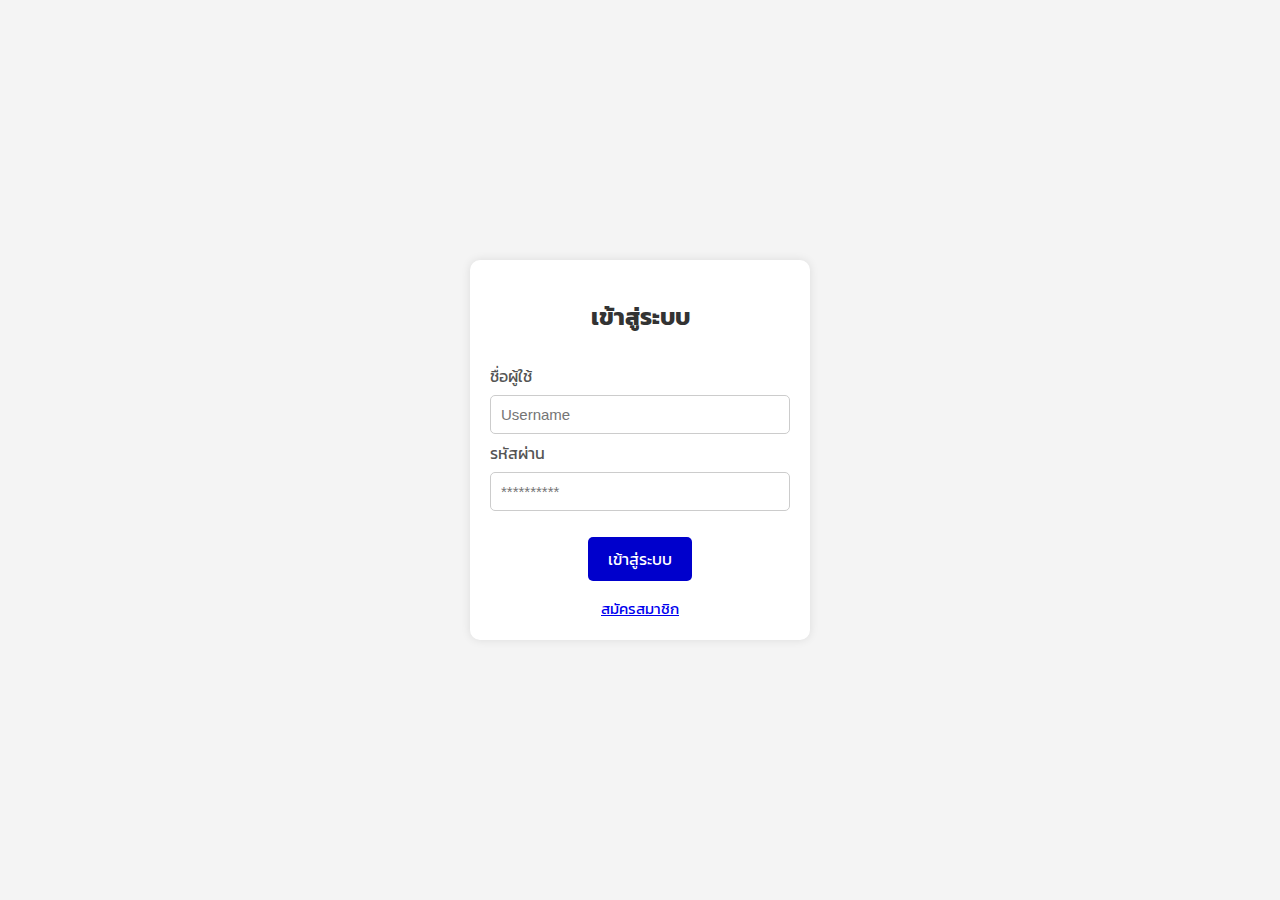
<file: index.html>
<!DOCTYPE html>
<html lang="en">
<head>
  <meta charset="UTF-8">
  <meta name="viewport" content="width=device-width, initial-scale=1.0">
  <title>Home Page</title>
  <link rel="stylesheet" href="https://fonts.googleapis.com/icon?family=Material+Icons">
  <link rel="preconnect" href="https://fonts.googleapis.com">
  <link rel="preconnect" href="https://fonts.gstatic.com" crossorigin>
  <link href="https://fonts.googleapis.com/css2?family=Kanit&display=swap" rel="stylesheet">

<style>
    body {
      font-family: 'Kanit', sans-serif;
      text-align: center;
      background-color: #f4f4f4;
      margin: 0;
      padding: 0;
      height: 100vh;
      display: flex;
      align-items: center;
      justify-content: center;
    }

    #homeContent {
      background-color: #fff;
      padding: 30px;
      border-radius: 10px;
      box-shadow: 0 0 10px rgba(0, 0, 0, 0.1);
    }

    h2 {
      color: #333;
      margin-bottom: 30px;
    }

    #username {
      color: #0000cc;
    }

    button {
      background-color: #0000cc;
      color: #fff;
      padding: 10px 20px;
      border: none;
      border-radius: 5px;
      cursor: pointer;
      font-size: 18px;
      font-family: 'Kanit', sans-serif;
      transition: background-color 0.3s ease;
      margin: 5px;
    }

  /*  button:hover {
      background-color: #45a049;
    } */


  </style>
</head>
<body>

  <div id="homeContent">
    <h2>Hello, <span id="username"></span>!</h2>
    <button onclick="logout()">Logout</button>
    <button onclick="">Read</button>
    <div id="result"></div>
  </div>

  <script>
  const userStatus = sessionStorage.getItem('userStatus');
  const showUsername = localStorage.getItem('username');
 
    if (!userStatus) {
      window.location.href = 'login.html';
    }
    
    document.getElementById('username').textContent = showUsername;
    
    async function fetchUserData() {
      try {
        const response = await fetch('https://script.google.com/macros/s/AKfycbxH-0nuAf1TfKs-LMrGS5Ky-22OTLIXQbfAVQuDuQHgyDTtcsZ5ky9VpoAMbMwI8dw57A/exec');
        const userData = await response.json();

        const user = userData.users.find(u => u.userToken === userToken);

        if (user) {
          document.getElementById('username').textContent = user.username;
        } else {
          window.location.href = 'login.html';
        }
      } catch (error) {
        console.error('Error', error);
      }
    }

    // ฟังก์ชัน logout
    function logout() {
      sessionStorage.removeItem('userStatus');
      window.location.href = 'login.html';
    }


  </script>

</body>
</html>
</file>
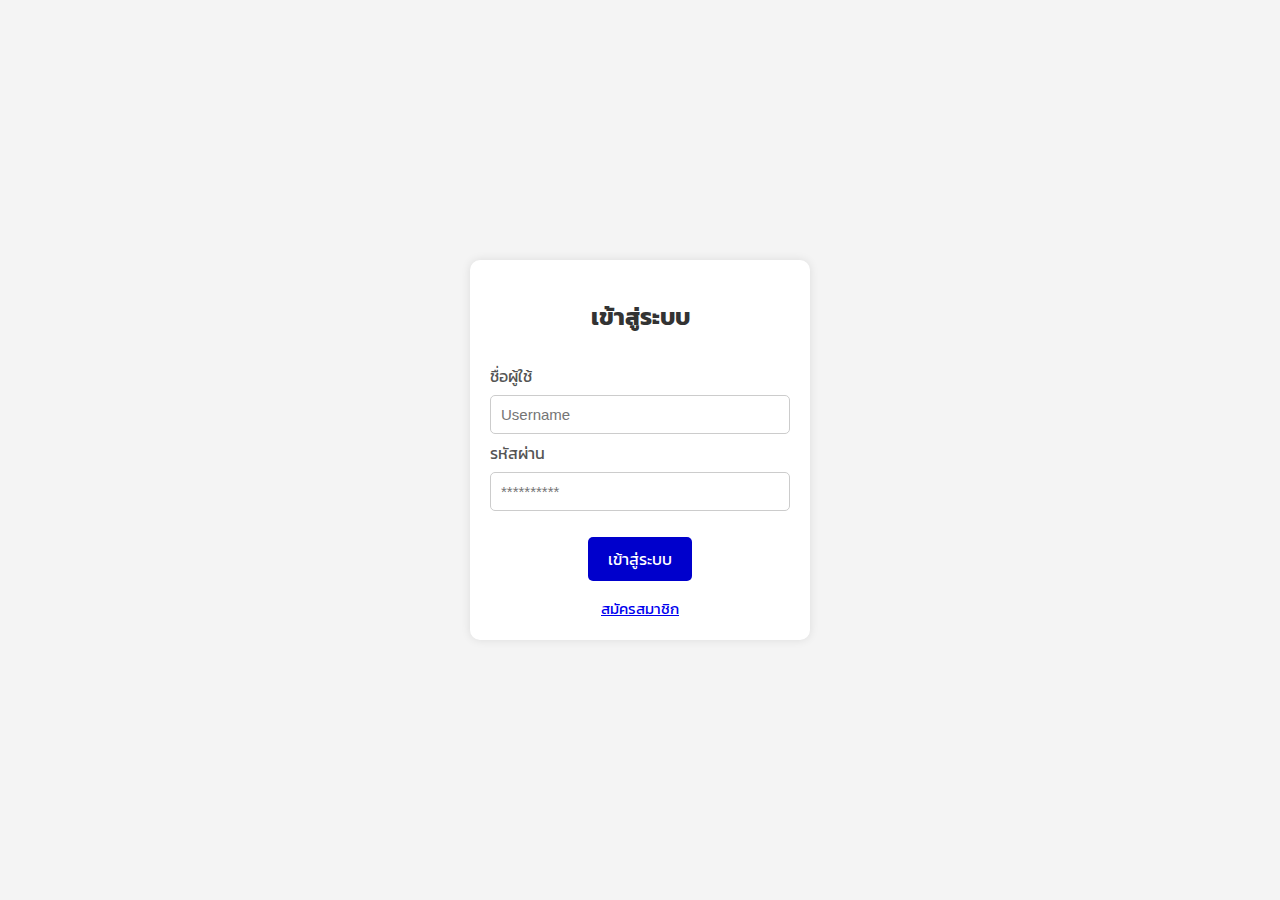
<file: login.html>
<!DOCTYPE html>
<html lang="en">
<head>
  <meta charset="UTF-8">
  <meta name="viewport" content="width=device-width, initial-scale=1.0">
  <title>Login Page</title>

  <link rel="stylesheet" href="https://fonts.googleapis.com/icon?family=Material+Icons">
  
  <link rel="preconnect" href="https://fonts.googleapis.com">
  <link rel="preconnect" href="https://fonts.gstatic.com" crossorigin>
  <link href="https://fonts.googleapis.com/css2?family=Kanit&display=swap" rel="stylesheet">
  
  <link rel="stylesheet" type="text/css" href="styles.css">
</head>
<body>


<form id="loginForm">
  <h2>เข้าสู่ระบบ</h2>
  <p id="result01" style="font-size: 18px"></p>
  <div class="input-container">
    <label for="username">ชื่อผู้ใช้</label>
    <input type="text" id="username" name="username" placeholder="Username" required>
  </div>
  <div class="input-container">
    <label for="password">รหัสผ่าน</label>
    <input type="password" id="password" name="password" placeholder="**********" required>
  </div>
  <br>
  <button type="submit">เข้าสู่ระบบ</button>
  <br>
  <a href="register.html" style="font-size:15px">สมัครสมาชิก</a>
</form>

<script>
  document.getElementById('loginForm').addEventListener('submit', async function(event) {
    event.preventDefault(); // ป้องกัน form submission แบบปกติ
    await login(); // เรียกฟังก์ชัน login
  });

  async function login() {
    const username = document.getElementById('username').value;
    const password = document.getElementById('password').value;
    document.getElementById('result01').textContent = 'กรุณารอสักครู่...';
    document.getElementById('loginForm').reset();

    try {
      const response = await fetch('https://script.google.com/macros/s/AKfycbxH-0nuAf1TfKs-LMrGS5Ky-22OTLIXQbfAVQuDuQHgyDTtcsZ5ky9VpoAMbMwI8dw57A/exec');
      const userData = await response.json();

      const user = userData.users.find(u => u.username === username && u.password === password);

      if (user) {
        if (user.userStatus === 'Banned') {
          alert('You are banned!!');
          location.reload();
          return;
        }
        
        localStorage.setItem('username', user.username);
        sessionStorage.setItem('userStatus', user.userStatus)
        window.location.href = 'index.html';
      } else {
        alert('Login failed. Invalid username or password.');
        location.reload();
      }
    } catch (error) {
      console.error('Error fetching user data:', error);
    }
  }
</script>

</body>
</html>
</file>
<file: styles.css>
body {
  font-family: 'Kanit', sans-serif;
  text-align: center;
  background-color: #f4f4f4;
  margin: 0;
  padding: 0;
  height: 100vh;
  display: flex;
  align-items: center;
  justify-content: center;
}


form {
  background-color: #fff;
  padding: 20px;
  border-radius: 10px;
  box-shadow: 0 0 10px rgba(0, 0, 0, 0.1);
    }

input {
  width: 300px;
  padding: 10px;
  margin: 2px 0;
  box-sizing: border-box;
  border: 1px solid #ccc;
  border-radius: 5px;
  font-size: 15px;
  display: inline-block;
  outline: none;
}

button {
  background-color: #0000cc;
  color: #fff;
  padding: 10px 20px;
  border: none;
  border-radius: 5px;
  cursor: pointer;
  font-size: 16px;
  font-family: 'Kanit', sans-serif;
  margin-bottom: 15px;
}

.form-container {
  background-color: #fff;
  padding: 20px;
  border-radius: 10px;
  box-shadow: 0 0 10px rgba(0, 0, 0, 0.1);
}

h2 {
  color: #333;
  margin-bottom: 30px;
}

label {
  display: flex;
  margin: 5px 0;
  color: #555;
}

.warning-container {
  display: none;
  background-color: #fff;
  padding: 20px;
  border-radius: 10px;
  box-shadow: 0 0 10px rgba(0, 0, 0, 0.1);
  z-index: 2;
}

.popup-container {
  display: none;
  position: fixed;
  top: 50%;
  left: 50%;
  transform: translate(-50%, -50%);
  padding: 20px;
  background-color: #fff;
  border-radius: 10px;
  box-shadow: 0 0 10px rgba(0, 0, 0, 0.1);
  z-index: 2;
}
 label.wuser0::after {
  content: ' *ห้ามใช้อักษรพิเศษ';
  color: red;
  font-size: 13px;
  margin-left: 5px;
  margin-top: 2px;
 }
</file>
